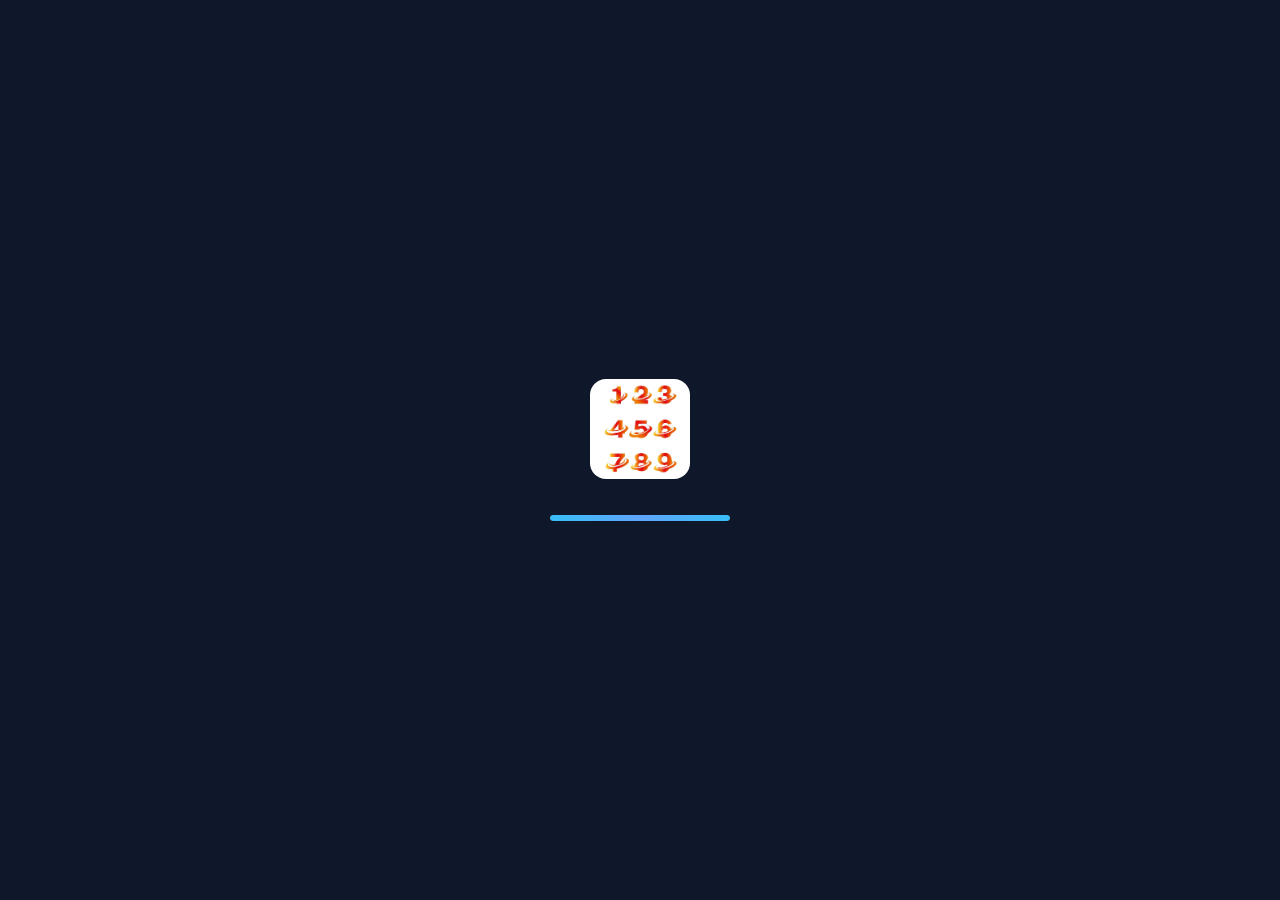
<file: index.html>
<!DOCTYPE html>
<html lang="en">
  <head>
    <meta charset="UTF-8" />
    <meta
      name="viewport"
      content="width=device-width, initial-scale=1.0, viewport-fit=cover"
    />
    <link
      rel="shortcut icon"
      href="./assets/icons/ficon.jpeg"
      type="image/x-icon"
    />
    <title>Digit Destroyer | Home</title>
    <link rel="stylesheet" href="./assets/css/home.style.css" />
  </head>

  <body>
    <!-- Splash Screen -->
    <div id="splashDisplay" class="splash-container">
      <div class="splash-content">
        <img
          src="./assets/icons/digitdestro.jpg"
          alt="Digit Destroyer Logo"
          class="splash-logo"
        />
        <div class="linear-loader">
          <div class="bar"></div>
        </div>
      </div>
    </div>

    <!-- Home Page -->
    <div class="home-container hidden" id="homeContainer">
      <h1 class="title">Digit Destroyer</h1>

      <div class="btn-group">
        <button class="btn" onclick="startGame()">Start</button>
        <button class="btn" onclick="showInstructions()">How to Play</button>
        <button class="btn" onclick="showAbout()">About Game</button>
      </div>

      <!-- Instructions Modal -->
    </div>
    <div class="modal" id="instructionsModal">
      <div class="modal-content">
        <h3>🎯 How to Play</h3>
        <ul>
          <li><strong>Hover</strong> to preview groups</li>
          <li><strong>Click</strong> to destroy 2+ adjacent digits</li>
          <li>
            <strong>Larger groups = Bonus points!</strong> Build combos for mega
            scores
          </li>
          <li>
            🌟 <strong>Power-ups</strong> appear randomly - click to activate!
          </li>
          <li>Total <strong> 15 levels 🏆</strong> to master!</li>
          <li>Each level needs 600 score.</li>
        </ul>
        <div class="modal-btn-group">
          <button class="btn" onclick="closeModal('instructionsModal')">
            Close
          </button>
        </div>
      </div>
    </div>

    <!-- About Modal -->
    <div class="modal" id="aboutModal">
      <div class="modal-content">
        <h3>ℹ️ About Game</h3>
        <p>
          Digit Destroyer is a fun and fast-paced puzzle game. Match digits,
          make combos, and destroy blocks for maximum score!
        </p>
        <div class="modal-btn-group">
          <button class="btn" onclick="closeModal('aboutModal')">Close</button>
        </div>
      </div>
    </div>

    <script>
      // Splash Logic (smooth fade after loader completes)
      window.addEventListener("load", () => {
        const splash = document.getElementById("splashDisplay");
        const home = document.getElementById("homeContainer");
        const bar = document.querySelector(".linear-loader .bar");

        // Check if splash shown already in this session
        const splashShown = sessionStorage.getItem("splashShown");
        console.log("Splash shown in session:", splashShown);

        if (!splashShown) {
          // Show splash only on first open of the game
          bar.classList.add("fill");
          setTimeout(() => {
            splash.classList.add("hidden");
            home.classList.remove("hidden");
            // Mark splash as shown for this session
            sessionStorage.setItem("splashShown", "true");
          }, 2200);
        } else {
          // Skip splash if already shown in this session
          splash.classList.add("hidden");
          home.classList.remove("hidden");
        }
      });

      function startGame() {
        location.replace("game.html");
      }

      function showInstructions() {
        document.getElementById("instructionsModal").style.display = "flex";
        document.getElementById("aboutModal").style.display = "none";
      }

      function showAbout() {
        document.getElementById("aboutModal").style.display = "flex";
      }

      function closeModal(id) {
        document.getElementById(id).style.display = "none";
      }
    </script>
  </body>
</html>
</file>
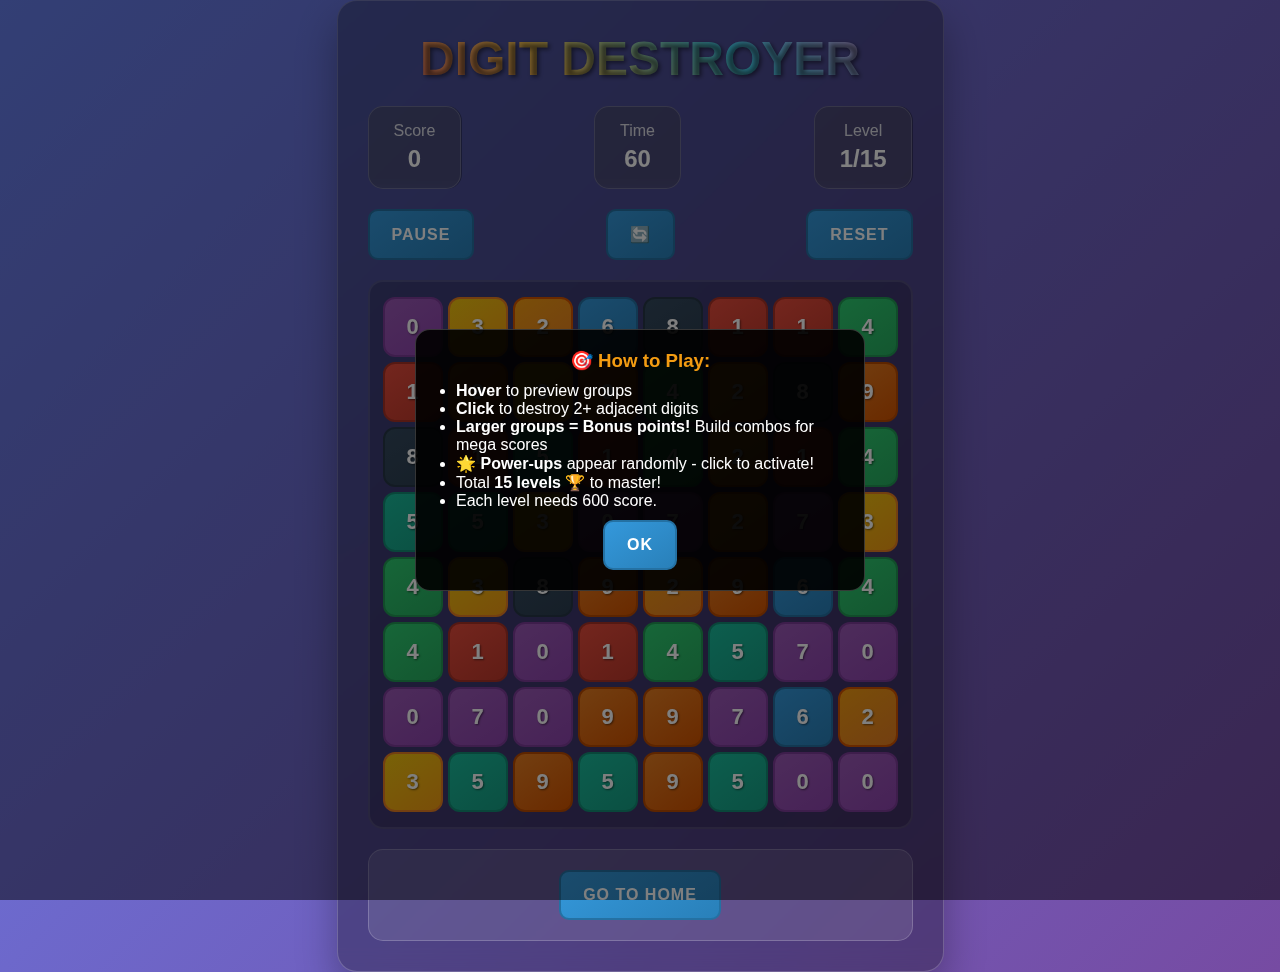
<file: game.html>
<!DOCTYPE html>
<html lang="en">
  <head>
    <meta charset="UTF-8" />
    <meta
      name="viewport"
      content="width=device-width, initial-scale=1.0, viewport-fit=cover"
    />
    <link
      rel="shortcut icon"
      href="./assets/icons/ficon.jpeg"
      type="image/x-icon"
    />
    <title>Digit Destroyer</title>
    <link rel="stylesheet" href="./assets/css/styles.css" />
  </head>

  <body>
    <div class="special-effects" id="specialEffects"></div>

    <div class="game-container">
      <h1 class="title">DIGIT DESTROYER</h1>

      <div class="combo-display" id="comboDisplay">
        COMBO x<span id="comboMultiplier">0</span>
      </div>

      <div class="game-stats">
        <div class="stat-item">
          <div class="stat-label">Score</div>
          <div class="stat-value" id="score">0</div>
        </div>
        <div class="stat-item">
          <div class="stat-label">Time</div>
          <div class="stat-value" id="timer">60</div>
        </div>
        <div class="stat-item">
          <div class="stat-label">Level</div>
          <div class="stat-value" id="level">1/15</div>
        </div>
      </div>

      <!-- Controls moved to the top -->
      <div class="controls">
        <button class="btn" id="pauseBtn">Pause</button>
        <button class="btn" onclick="shuffleGridEvent()">🔄</button>
        <button class="btn" id="resetBtn">Reset</button>
      </div>

      <div class="game-grid" id="gameGrid"></div>

      <div class="instructions-bottom">
        <button class="btn" onclick="gotoHome()">Go to Home</button>
      </div>
    </div>
    <div class="instructions-container">
      <div class="instructions">
        <h3>🎯 How to Play:</h3>
        <ul>
          <li><strong>Hover</strong> to preview groups</li>
          <li><strong>Click</strong> to destroy 2+ adjacent digits</li>
          <li>
            <strong>Larger groups = Bonus points!</strong> Build combos for mega
            scores
          </li>
          <li>
            🌟 <strong>Power-ups</strong> appear randomly - click to activate!
          </li>
          <li>Total <strong> 15 levels 🏆</strong> to master!</li>
          <li>Each level needs 600 score.</li>
        </ul>
        <button class="btn" id="startBtn">OK</button>
      </div>
    </div>

    <div class="game-over" id="gameOver">
      <div class="game-over-content">
        <h2 class="title">🎮 GAME OVER! 🎮</h2>
        <div class="final-score" id="finalScore">Final Score: 0</div>

        <div class="gameover-btn-group">
          <!-- <button class="btn" onclick="gotoHome()">Go to Home</button> -->
          <button class="btn" onclick="startNewGame()">🚀 Play Again</button>
        </div>
      </div>
    </div>

    <script src="./assets/js/app.js" type="text/javascript"></script>
    <script
      src="./assets/js/jiogames_sp_wrapper.js"
      type="text/javascript"
    ></script>
    <script>
      function gotoHome() {
        try {
          // If ad system available and an interstitial is ready, show ad first,
          // then navigate after ad closes. Otherwise navigate immediately.
          if (
            typeof isAdReady !== "undefined" &&
            isAdReady &&
            typeof showAd === "function"
          ) {
            // window._navigateToHomeAfterAd = true;
            showAd();
            return;
          }
        } catch (e) {
          console.warn("gotoHome ad check failed", e);
        }
        // fallback: navigate immediately
        location.replace("index.html");
      }
    </script>
    <script>
      window.addEventListener("load", function () {
        gameCacheAd();
      });
    </script>
    <script>
      // Pause game when window/tab is hidden, resume when visible
      document.addEventListener("visibilitychange", () => {
        if (!game || !game.isPlaying) return;

        const { pauseBtn } = game.els();

        if (document.hidden) {
          if (!game.isPaused) {
            game.isPaused = true;
            game._stopTimer();
            pauseBtn.textContent = "Resume";
            game.sound.sfxClick();
          }
        }
      });
    </script>
  </body>
</html>
</file>
<file: assets/css/home.style.css>
* {
    margin: 0;
    padding: 0;
    box-sizing: border-box;
}

body {
    font-family: 'Arial', sans-serif;
    background: url('../images/background.png') no-repeat center center; /* Image layer */
    background-size: cover; /* Make the image cover the entire viewport */
    min-height: 100vh;
    display: flex;
    flex-direction: column;
    align-items: center;
    justify-content: center;
    color: white;
    overflow-x: hidden;
}

.title {
    text-align: center;
    font-size: 3rem;
    font-weight: bold;
    margin-bottom: 20px;
    text-shadow: 2px 2px 4px rgba(0, 0, 0, 0.5);
    background: linear-gradient(45deg, #ff6b6b, #feca57, #48dbfb, #ff9ff3);
    -webkit-background-clip: text;
    -webkit-text-fill-color: transparent;
    background-clip: text;
    animation: glow 2s ease-in-out infinite alternate;
}

@media (max-width: 768px) {
    .title {
        font-size: 2.5rem;
    }
}
.title { font-size: clamp(2rem, 6.2vw, 3rem) !important; }


/* Splash Screen */
.splash-container {
  position: fixed;
  inset: 0;
  background: #0f172a;
  display: flex;
  justify-content: center;
  align-items: center;
  flex-direction: column;
  z-index: 10;
}
.splash-content{
    display: flex;
    flex-direction: column;
    align-items: center;
}

.splash-logo {
  width: 100px;
  height: 100px;
  border-radius: 16px;
  margin-bottom: 20px;
}

/* Linear Loader (fills smoothly for smartphones) */
.linear-loader {
  width: 180px;
  height: 6px;
  background: rgba(255, 255, 255, 0.2);
  border-radius: 10px;
  overflow: hidden;
  margin-top: 16px;
}

.linear-loader .bar {
  width: 0%;
  height: 100%;
  background: linear-gradient(90deg, #38bdf8, #60a5fa, #38bdf8);
  border-radius: 10px;
  transition: width 2s ease-in-out;
}

.linear-loader .bar.fill {
  width: 100%;
}

/* Hidden State */
.hidden {
  display: none !important;
}

/* Home Page */
.home-container {
    background: rgba(0, 0, 0, 0.3);
    backdrop-filter: blur(10px);
    border-radius: 20px;
    padding: 30px;
    box-shadow: 0 20px 40px rgba(0, 0, 0, 0.3);
    border: 1px solid rgba(255, 255, 255, 0.2);
    position: relative;
    width: 90%;
    max-width: 450px;
}


.btn-group {
  display: flex;
  flex-direction: column;
  gap: 10px;
  margin-top: 10px;
}

/* Modals */
.modal {
  display: none;
  position: fixed;
  inset: 0;
  height: 100vh;
  width: 100vw;
  background: rgba(0, 0, 0, 0.6);
  justify-content: center;
  align-items: center;
  z-index: 20;
}

.modal-content {
  background: #1e293b;
  border-radius: 12px;
  padding: 20px;
  width: 90%;
  max-width: 450px;
  height: auto;
  text-align: left;
  box-shadow: 0 0 15px rgba(56, 189, 248, 0.2);
}

.modal-content h3 {
  color: #38bdf8;
  margin-bottom: 10px;
}

.modal-content ul {
  margin: 0;
  padding-left: 18px;
  margin-bottom: 10px;

}

.modal-content p {
  font-size: 14px;
  line-height: 1.4;
}

.btn {
    background: linear-gradient(145deg, #3498db, #2980b9);
    color: white;
    border: none;
    padding: 10px 20px;
    border-radius: 10px;
    font-size: 1rem;
    font-weight: bold;
    cursor: pointer;
    transition: all 0.3s ease;
    border: 2px solid #2471a3;
    text-transform: uppercase;
    letter-spacing: 1px;
    position: relative;
    overflow: hidden;
}

.btn::before {
    content: '';
    position: absolute;
    top: 0;
    left: -100%;
    width: 100%;
    height: 100%;
    background: linear-gradient(90deg, transparent, rgba(255, 255, 255, 0.3), transparent);
    transition: left 0.5s;
}

.btn:hover::before {
    left: 100%;
}

.btn:hover {
    background: linear-gradient(145deg, #2980b9, #21618c);
    transform: translateY(-3px);
    box-shadow: 0 8px 25px rgba(0, 0, 0, 0.3);
}

.btn:active {
    transform: translateY(-1px);
}
.exit-btn {
  background: #dc2626;
}

.exit-btn:hover {
  background: #b91c1c;
}
.modal-btn-group{
    display: flex;
    justify-content: center;
    gap: 10px;
    margin-top: 15px;
}
</file>
<file: assets/css/styles.css>
* {
    margin: 0;
    padding: 0;
    box-sizing: border-box;
}

body {
    font-family: 'Arial', sans-serif;
    background: linear-gradient(135deg, #667eea 0%, #764ba2 100%);
    min-height: 100vh;
    display: flex;
    flex-direction: column;
    align-items: center;
    justify-content: center;
    color: white;
    overflow-x: hidden;
}

.game-container {
    background: rgba(0, 0, 0, 0.3);
    backdrop-filter: blur(10px);
    border-radius: 20px;
    padding: 30px;
    box-shadow: 0 20px 40px rgba(0, 0, 0, 0.3);
    border: 1px solid rgba(255, 255, 255, 0.2);
    position: relative;
}

.title {
    text-align: center;
    font-size: 3rem;
    font-weight: bold;
    margin-bottom: 20px;
    text-shadow: 2px 2px 4px rgba(0, 0, 0, 0.5);
    background: linear-gradient(45deg, #ff6b6b, #feca57, #48dbfb, #ff9ff3);
    -webkit-background-clip: text;
    -webkit-text-fill-color: transparent;
    background-clip: text;
    animation: glow 2s ease-in-out infinite alternate;
}

@keyframes glow {
    from { filter: drop-shadow(0 0 5px rgba(255, 255, 255, 0.3)); }
    to { filter: drop-shadow(0 0 20px rgba(255, 255, 255, 0.6)); }
}

.game-stats {
    display: flex;
    justify-content: space-between;
    margin-bottom: 20px;
    gap: 20px;
}

.stat-item {
    background: rgba(255, 255, 255, 0.1);
    padding: 15px 25px;
    border-radius: 15px;
    text-align: center;
    border: 1px solid rgba(255, 255, 255, 0.2);
    backdrop-filter: blur(5px);
    position: relative;
}

.stat-label {
    font-size: 0.9rem;
    opacity: 0.8;
    margin-bottom: 5px;
}

.stat-value {
    font-size: 1.5rem;
    font-weight: bold;
}

.stat-value.score-increase {
    animation: scorePopUp 0.8s ease-out;
}

@keyframes scorePopUp {
    0% { transform: scale(1); }
    50% { transform: scale(1.3); color: #f39c12; }
    100% { transform: scale(1); }
}

.floating-score {
    position: absolute;
    color: #f39c12;
    font-weight: bold;
    font-size: 1.5rem;
    pointer-events: none;
    z-index: 1000;
    animation: floatUp 1.5s ease-out forwards;
}

@keyframes floatUp {
    0% { transform: translateY(0) scale(1); opacity: 1; }
    100% { transform: translateY(-100px) scale(1.5); opacity: 0; }
}

.game-grid {
    display: grid;
    grid-template-columns: repeat(8, 60px);
    grid-template-rows: repeat(8, 60px);
    gap: 5px;
    margin: 20px 0;
    background: rgba(0, 0, 0, 0.2);
    padding: 15px;
    border-radius: 15px;
    border: 2px solid rgba(255, 255, 255, 0.1);
    position: relative;
}

.digit-cell {
    width: 60px;
    height: 60px;
    background: linear-gradient(145deg, #f39c12, #e67e22);
    border: 2px solid #d35400;
    border-radius: 12px;
    display: flex;
    align-items: center;
    justify-content: center;
    font-size: 1.5rem;
    font-weight: bold;
    color: white;
    cursor: pointer;
    transition: all 0.3s ease;
    text-shadow: 1px 1px 2px rgba(0, 0, 0, 0.5);
    position: relative;
    overflow: hidden;
    user-select: none;
}

.digit-cell::before {
    content: '';
    position: absolute;
    top: -50%;
    left: -50%;
    width: 200%;
    height: 200%;
    background: linear-gradient(45deg, transparent, rgba(255, 255, 255, 0.3), transparent);
    transform: rotate(45deg);
    transition: transform 0.5s;
    opacity: 0;
}

.digit-cell:hover::before {
    opacity: 1;
    transform: rotate(45deg) translate(50%, 50%);
}

.digit-cell:hover {
    transform: scale(1.1) rotateZ(5deg);
    box-shadow: 0 10px 25px rgba(0, 0, 0, 0.4);
    filter: brightness(1.2);
}

.digit-cell.preview-selected {
    background: linear-gradient(145deg, #e74c3c, #c0392b);
    border-color: #a93226;
    animation: pulsePreview 0.6s ease-in-out infinite alternate;
    transform: scale(1.05);
}

@keyframes pulsePreview {
    from { box-shadow: 0 0 10px rgba(231, 76, 60, 0.5); }
    to { box-shadow: 0 0 25px rgba(231, 76, 60, 0.8); }
}

.digit-cell.destroying {
    animation: megaExplosion 1s ease-out forwards;
    z-index: 100;
}

@keyframes megaExplosion {
    0% { 
        transform: scale(1) rotate(0deg); 
        opacity: 1; 
        filter: brightness(1);
    }
    25% { 
        transform: scale(1.8) rotate(90deg); 
        opacity: 0.8; 
        filter: brightness(2) hue-rotate(180deg);
        box-shadow: 0 0 30px currentColor;
    }
    50% { 
        transform: scale(2.2) rotate(180deg); 
        opacity: 0.6; 
        filter: brightness(3) hue-rotate(270deg);
        box-shadow: 0 0 50px currentColor;
    }
    75% { 
        transform: scale(1.5) rotate(270deg); 
        opacity: 0.3; 
        filter: brightness(4) hue-rotate(360deg);
    }
    100% { 
        transform: scale(0) rotate(360deg); 
        opacity: 0; 
        filter: brightness(5);
    }
}

.digit-cell.falling {
    animation: fallDown 0.8s cubic-bezier(0.25, 0.46, 0.45, 0.94);
}

@keyframes fallDown {
    0% { transform: translateY(-100px) rotateX(-90deg); opacity: 0.7; }
    50% { transform: translateY(0) rotateX(-45deg); opacity: 0.9; }
    100% { transform: translateY(0) rotateX(0deg); opacity: 1; }
}

.digit-cell.spawning {
    animation: spawnIn 0.6s cubic-bezier(0.68, -0.55, 0.265, 1.55);
}

@keyframes spawnIn {
    0% { 
        transform: scale(0) rotate(180deg); 
        opacity: 0; 
        filter: brightness(2);
    }
    50% { 
        transform: scale(1.3) rotate(90deg); 
        opacity: 0.7; 
        filter: brightness(1.5);
    }
    100% { 
        transform: scale(1) rotate(0deg); 
        opacity: 1; 
        filter: brightness(1);
    }
}

.particle {
    position: absolute;
    width: 8px;
    height: 8px;
    border-radius: 50%;
    pointer-events: none;
    z-index: 1000;
}

.particle.explosion {
    animation: particleExplosion 1.2s ease-out forwards;
}

@keyframes particleExplosion {
    0% {
        transform: scale(1);
        opacity: 1;
    }
    100% {
        transform: scale(0);
        opacity: 0;
    }
}

.combo-display {
    position: absolute;
    top: 20px;
    right: 20px;
    background: linear-gradient(145deg, #e74c3c, #c0392b);
    padding: 15px 25px;
    border-radius: 20px;
    font-size: 1.2rem;
    font-weight: bold;
    border: 2px solid #a93226;
    display: none;
    animation: comboAppear 0.5s ease-out;
}

@keyframes comboAppear {
    0% { transform: scale(0) rotate(180deg); opacity: 0; }
    100% { transform: scale(1) rotate(0deg); opacity: 1; }
}

.screen-shake {
    animation: screenShake 0.5s ease-in-out;
}

@keyframes screenShake {
    0%, 100% { transform: translateX(0); }
    10%, 30%, 50%, 70%, 90% { transform: translateX(-5px) rotateZ(1deg); }
    20%, 40%, 60%, 80% { transform: translateX(5px) rotateZ(-1deg); }
}

.controls {
    display: flex;
    gap: 15px;
    justify-content: center;
    margin-top: 20px;
}

.btn {
    background: linear-gradient(145deg, #3498db, #2980b9);
    color: white;
    border: none;
    padding: 15px 30px;
    border-radius: 10px;
    font-size: 1rem;
    font-weight: bold;
    cursor: pointer;
    transition: all 0.3s ease;
    border: 2px solid #2471a3;
    text-transform: uppercase;
    letter-spacing: 1px;
    position: relative;
    overflow: hidden;
}

.btn::before {
    content: '';
    position: absolute;
    top: 0;
    left: -100%;
    width: 100%;
    height: 100%;
    background: linear-gradient(90deg, transparent, rgba(255, 255, 255, 0.3), transparent);
    transition: left 0.5s;
}

.btn:hover::before {
    left: 100%;
}

.btn:hover {
    background: linear-gradient(145deg, #2980b9, #21618c);
    transform: translateY(-3px);
    box-shadow: 0 8px 25px rgba(0, 0, 0, 0.3);
}

.btn:active {
    transform: translateY(-1px);
}

.special-effects {
    position: fixed;
    top: 0;
    left: 0;
    width: 100vw;
    height: 100vh;
    pointer-events: none;
    z-index: 500;
}

.power-up {
    position: absolute;
    background: linear-gradient(145deg, #f39c12, #e67e22);
    color: white;
    padding: 8px 15px;
    border-radius: 20px;
    font-weight: bold;
    border: 2px solid #d35400;
    animation: powerUpFloat 2s ease-in-out infinite;
    cursor: pointer;
    pointer-events: all;
    user-select: none;
}

@keyframes powerUpFloat {
    0%, 100% { transform: translateY(0) scale(1); }
    50% { transform: translateY(-10px) scale(1.1); }
}

.digit-0 { background: linear-gradient(145deg, #9b59b6, #8e44ad); border-color: #7d3c98; }
.digit-1 { background: linear-gradient(145deg, #e74c3c, #c0392b); border-color: #a93226; }
.digit-2 { background: linear-gradient(145deg, #f39c12, #e67e22); border-color: #d35400; }
.digit-3 { background: linear-gradient(145deg, #f1c40f, #f39c12); border-color: #e67e22; }
.digit-4 { background: linear-gradient(145deg, #2ecc71, #27ae60); border-color: #229954; }
.digit-5 { background: linear-gradient(145deg, #1abc9c, #16a085); border-color: #138d75; }
.digit-6 { background: linear-gradient(145deg, #3498db, #2980b9); border-color: #2471a3; }
.digit-7 { background: linear-gradient(145deg, #9b59b6, #8e44ad); border-color: #7d3c98; }
.digit-8 { background: linear-gradient(145deg, #34495e, #2c3e50); border-color: #273746; }
.digit-9 { background: linear-gradient(145deg, #e67e22, #d35400); border-color: #ba4a00; }

.instructions-container{
    position: fixed;       /* overlay everything */
    top: 0;
    left: 0;
    height: 100vh;
    width: 100vw;
    display: flex;
    align-items: center;     /* vertical center */
    justify-content: center; /* horizontal center */
    z-index: 9999;
    background: rgba(0, 0, 0, 0.5); /* optional semi-transparent overlay */

}
.instructions {
    background: rgba(0, 0, 0, 0.9);
    padding: 20px;
    border-radius: 15px;
    margin-top: 20px;
    text-align: center;
    border: 1px solid rgba(255, 255, 255, 0.2);
    width: 90%;
    max-width: 450px;
}

.instructions h3 {
    margin-bottom: 10px;
    color: #f39c12;
}
.instructions ul{
    text-align: left;
    margin-bottom: 10px;
    margin-left: 20px;
}

.instructions-bottom {
    background: rgba(255, 255, 255, 0.1);
    padding: 20px;
    border-radius: 15px;
    margin-top: 20px;
    text-align: center;
    border: 1px solid rgba(255, 255, 255, 0.2);
}

.instructions-bottom h3 {
    margin-bottom: 10px;
    color: #f39c12;
}
.instructions-bottom ul{
    text-align: left;
    margin-bottom: 10px;
    margin-left: 20px;
}

.game-over {
    position: fixed;
    top: 0;
    left: 0;
    right: 0;
    bottom: 0;
    background: rgba(0, 0, 0, 0.9);
    display: none;
    align-items: center;
    justify-content: center;
    z-index: 2000;
}

.game-over-content {
    background: linear-gradient(145deg, #2c3e50, #34495e);
    padding: 20px;
    border-radius: 20px;
    text-align: center;
    border: 2px solid #3498db;
    box-shadow: 0 20px 40px rgba(0, 0, 0, 0.5);
    animation: gameOverAppear 0.8s cubic-bezier(0.68, -0.55, 0.265, 1.55);
    width: 90%;
    max-width: 450px;
}

@keyframes gameOverAppear {
    0% { transform: scale(0) rotate(180deg); opacity: 0; }
    100% { transform: scale(1) rotate(0deg); opacity: 1; }
}

.game-over h2 {
    font-size: 2rem;
    margin-bottom: 20px;
    color: #e74c3c;
    animation: gameOverText 1s ease-out;
}

@keyframes gameOverText {
    0% { transform: translateY(-50px); opacity: 0; }
    100% { transform: translateY(0); opacity: 1; }
}

.final-score {
    font-size: 2rem;
    margin: 20px 0;
    color: #f39c12;
}

@media (max-width: 768px) {
    .game-grid {
        grid-template-columns: repeat(8, 45px);
        grid-template-rows: repeat(8, 45px);
    }
    .digit-cell {
        width: 45px;
        height: 45px;
        font-size: 1.2rem;
    }
    .title {
        font-size: 2rem;
    }
}
/* ==== Auto-fit responsive grid & controls (final) ==== */
:root{
    /* match your current paddings/gap so the math is exact */
    --container-pad: 30px;  /* .game-container padding */
    --grid-pad: 15px;       /* .game-grid padding */
    --gap: 5px;             /* space between cells */
  
    /* cell scales with viewport BUT is capped so 8 cells + gaps + padding always fit */
    --cell: min(
      clamp(34px, 9.6vw, 60px),
      calc((100vw - (var(--container-pad)*2) - (var(--grid-pad)*2) - (var(--gap)*7)) / 8)
    );
  
    /* digits scale with cell */
    --cell-font: clamp(16px, calc(var(--cell) * 0.44), 22px);
  }
  
  /* Keep container width locked to grid so it never overflows */
  .game-container{
    width: min(
      96vw,
      calc(var(--cell)*8 + var(--gap)*7 + var(--grid-pad)*2 + 2px + var(--container-pad)*2)
    );
  }
  
  /* Grid uses fluid cells (wins over fixed 60/45px rules) */
  .game-grid{
    grid-template-columns: repeat(8, var(--cell)) !important;
    grid-template-rows:    repeat(8, var(--cell)) !important;
    gap: var(--gap) !important;
    padding: var(--grid-pad) !important;
    justify-content: center; /* center grid within container */
  }
  
  /* Cells + digits scale together */
  .digit-cell{
    width: var(--cell) !important;
    height: var(--cell) !important;
    font-size: var(--cell-font) !important;
    line-height: 1 !important;
    display: flex !important;
    align-items: center !important;
    justify-content: center !important;
    overflow: hidden !important;
    transform-origin: center !important;
  }
  
  /* Make the top section neat on mobile */
  .controls{
    display: flex;
    gap: 10px;
    justify-content: space-between;
    margin: 10px 0 14px;
    flex-wrap: wrap;
  }
  .btn{
    font-size: clamp(0.9rem, 2.8vw, 1rem);
    padding: clamp(10px, 2.4vw, 14px) clamp(16px, 3.6vw, 22px);
  }
  
  /* Optional: fluid title/HUD */
  .title{      font-size: clamp(1.6rem, 6.2vw, 3rem) !important; }
  .stat-value{ font-size: clamp(1rem,  2.6vw, 1.5rem) !important; }
  .stat-label{ font-size: clamp(0.8rem, 2.1vw, 1rem)  !important; }
  
  /* On touch devices, disable hover-grow so tiles don't escape their boxes */
  @media (hover: none) and (pointer: coarse){
    .digit-cell:hover,
    .digit-cell:hover::before{
      transform: none !important;
      box-shadow: none !important;
      filter: none !important;
      opacity: 1 !important;
    }
  }
  
  /* Very small phones: nudge a bit tighter */
  @media (max-width: 380px){
    :root{
      --cell: min(
        clamp(32px, 10.2vw, 56px),
        calc((100vw - (var(--container-pad)*2) - (var(--grid-pad)*2) - (var(--gap)*7)) / 8)
      );
      --cell-font: clamp(14px, calc(var(--cell) * 0.43), 20px);
    }
  }
  
.gameover-btn-group{
    display: flex;
    gap: 10px;
    justify-content: center;
    margin-top: 10px;
}
</file>
